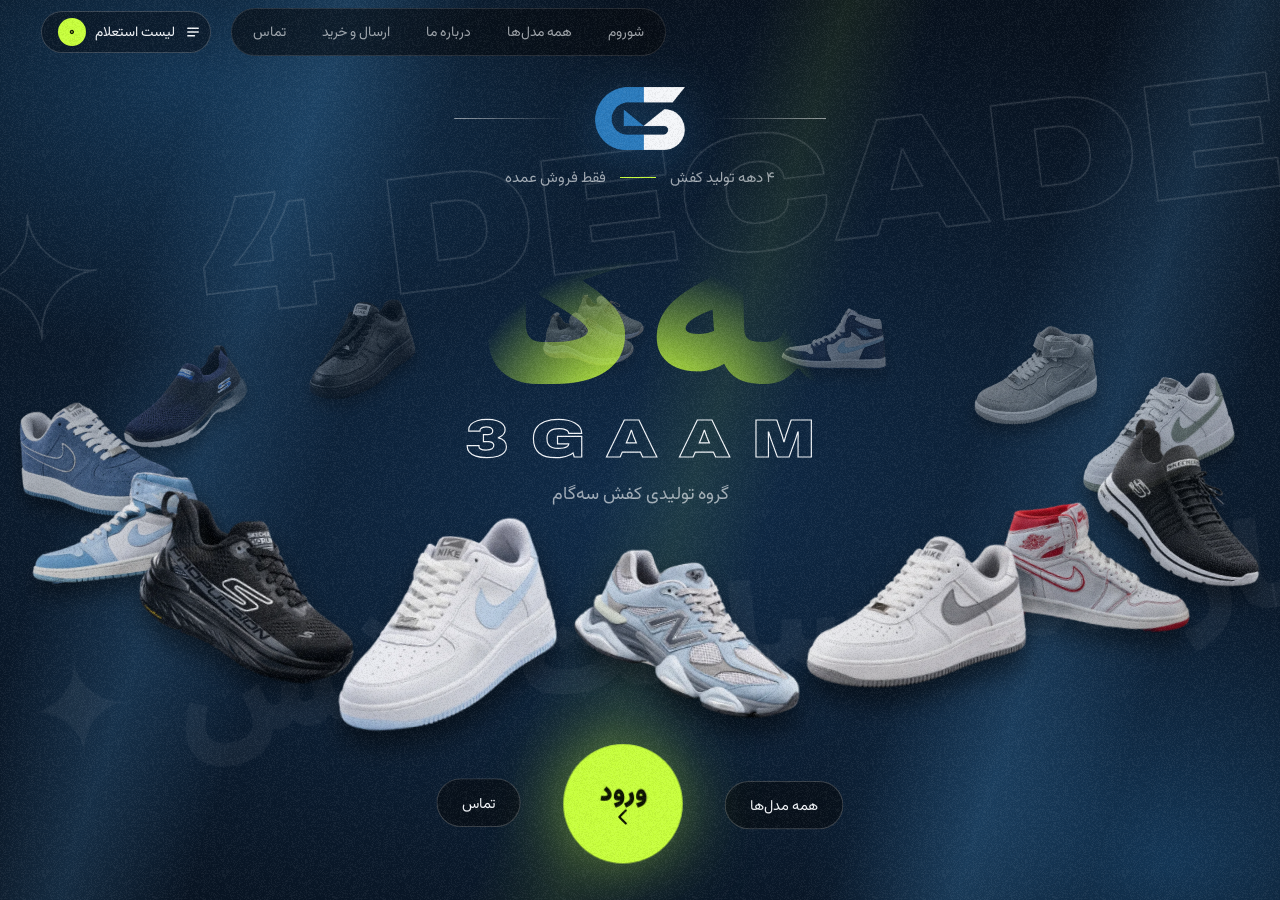
<file: 3gaam-site/index.html>
<!doctype html>
<html lang="fa" dir="rtl">
<head>
<meta charset="utf-8">
<meta name="viewport" content="width=device-width, initial-scale=1, viewport-fit=cover">
<title>سه‌گام | شو‌روم فروش عمده کفش — گروه تولیدی کفش سه‌گام</title>
<meta name="description" content="گروه تولیدی کفش سه‌گام با ۴ دهه سابقه؛ تولید و فروش عمده کفش اسپرت با زیره‌های PU، EVA، ایربولینگ و PVC. استعلام قیمت عمده و ارسال همان روز.">
<meta name="theme-color" content="#07090d">
<meta property="og:type" content="website">
<meta property="og:locale" content="fa_IR">
<meta property="og:title" content="سه‌گام | شو‌روم فروش عمده کفش">
<meta property="og:description" content="۴ دهه تولید کفش؛ فروش عمده به فروشگاه‌ها. استعلام قیمت عمده از طریق واتساپ.">
<meta property="og:image" content="assets/og/og.jpg">
<meta name="twitter:card" content="summary_large_image">
<link rel="icon" href="assets/logo/favicon.png" type="image/png">
<link rel="preload" href="assets/fonts/estedad-arabic-900-normal.woff2" as="font" type="font/woff2" crossorigin>
<link rel="preload" href="assets/fonts/archivo-latin-wdth-normal.woff2" as="font" type="font/woff2" crossorigin>
<link rel="stylesheet" href="css/main.css">
<link rel="stylesheet" href="css/extra.css">
</head>
<body class="is-loading">

<div id="bg" aria-hidden="true"><div class="bg-base" id="bgA"></div><div class="bg-base" id="bgB"></div><div class="bg-vig"></div></div>
<div id="grain" aria-hidden="true"></div>

<a class="skip" href="#main">پرش به محتوا</a>

<header id="top">
  <a class="brand" href="#/" aria-label="سه‌گام — صفحه نخست" data-cursor="link">
    <img src="assets/logo/logo-mark.png" width="46" height="33" alt="" class="brand-mark">
    <span class="brand-txt"><b>سه‌گام</b><i>3GAAM</i></span>
  </a>
  <nav id="nav" aria-label="منوی اصلی">
    <a href="#/p" data-route="scene">شو‌روم</a>
    <a href="#/wall" data-route="wall">همه مدل‌ها</a>
    <a href="#/about" data-route="about">درباره ما</a>
    <a href="#/shipping" data-route="shipping">ارسال و خرید</a>
    <a href="#/contact" data-route="contact">تماس</a>
  </nav>
  <button id="inq-btn" class="inq-btn" type="button" aria-haspopup="dialog" aria-controls="drawer">
    <svg viewBox="0 0 24 24" width="18" height="18" aria-hidden="true"><path d="M5 7h14M5 12h14M5 17h9" stroke="currentColor" stroke-width="1.8" stroke-linecap="round" fill="none"/></svg>
    <span class="inq-lbl">لیست استعلام</span>
    <span class="inq-count" id="inq-count" aria-live="polite">۰</span>
  </button>
  <button id="menu-btn" class="menu-btn" type="button" aria-label="منو" aria-expanded="false" aria-controls="menu">
    <span></span><span></span>
  </button>
</header>

<div id="menu" class="menu" hidden>
  <nav aria-label="منوی موبایل">
    <a href="#/p">شو‌روم</a>
    <a href="#/wall">همه مدل‌ها</a>
    <a href="#/about">درباره ما</a>
    <a href="#/shipping">ارسال و خرید</a>
    <a href="#/contact">تماس</a>
  </nav>
  <div class="menu-foot">
    <a href="tel:09126779887">مدیر فروش ۰۹۱۲۶۷۷۹۸۸۷</a>
    <a href="tel:02166326339">۰۲۱ ۶۶۳۲۶۳۳۹</a>
  </div>
</div>

<main id="main" tabindex="-1">

  <!-- ENTRY -->
  <section id="v-entry" class="view" aria-label="ورود به شو‌روم">
    <div class="ent-beams" aria-hidden="true"><i></i><i></i><i></i></div>
    <div class="ent-bands" aria-hidden="true">
      <div class="band b1"><div><span>3GAAM &nbsp;✦&nbsp; WHOLESALE &nbsp;✦&nbsp; 4 DECADES &nbsp;✦&nbsp; 3GAAM &nbsp;✦&nbsp; WHOLESALE &nbsp;✦&nbsp; 4 DECADES &nbsp;✦&nbsp;</span><span>3GAAM &nbsp;✦&nbsp; WHOLESALE &nbsp;✦&nbsp; 4 DECADES &nbsp;✦&nbsp; 3GAAM &nbsp;✦&nbsp; WHOLESALE &nbsp;✦&nbsp; 4 DECADES &nbsp;✦&nbsp;</span></div></div>
      <div class="band b2"><div><span>چهار دهه ساخت کفش ✦ فروش عمده ✦ ارسال همان روز ✦ چهار دهه ساخت کفش ✦ فروش عمده ✦ ارسال همان روز ✦</span><span>چهار دهه ساخت کفش ✦ فروش عمده ✦ ارسال همان روز ✦ چهار دهه ساخت کفش ✦ فروش عمده ✦ ارسال همان روز ✦</span></div></div>
    </div>
    <div class="ent-ring" id="ent-ring"></div>
    <div class="ent-core">
      <div class="ent-logo" aria-hidden="true"><i></i><img src="assets/logo/logo-mark.png" alt="" width="74" height="52"><i></i></div>
      <p class="ent-kicker"><span>۴ دهه تولید کفش</span><i></i><span>فقط فروش عمده</span></p>
      <h1 class="ent-title" id="ent-title" aria-label="سه گام" dir="rtl" lang="fa">
        <span class="t-base" dir="rtl" aria-hidden="true"><span>سه</span><span>گام</span></span>
        <span class="t-spot" dir="rtl" aria-hidden="true"><span>سه</span><span>گام</span></span>
        <span class="ent-en" aria-hidden="true">3GAAM</span>
      </h1>
      <p class="ent-sub">گروه تولیدی کفش سه‌گام</p>
    </div>
    <div class="ent-dock">
      <a class="pill" href="#/wall" data-cursor="link">همه مدل‌ها</a>
      <a class="orb" id="ent-go" href="#/p" data-cursor="link" aria-label="ورود به شو‌روم">
        <svg class="orb-ring" viewBox="0 0 200 200" aria-hidden="true"><defs><path id="orbp" d="M100,100 m-82,0 a82,82 0 1,1 164,0 a82,82 0 1,1 -164,0"/></defs><text><textPath href="#orbp" startOffset="0">ENTER THE SHOWROOM ✦ ENTER THE SHOWROOM ✦ ENTER THE SHOWROOM ✦</textPath></text></svg>
        <span class="orb-core"><b>ورود</b><svg viewBox="0 0 24 24" width="22" height="22"><path d="M15 5l-7 7 7 7" stroke="currentColor" stroke-width="2.4" fill="none" stroke-linecap="round" stroke-linejoin="round"/></svg></span>
      </a>
      <a class="pill" href="#/contact" data-cursor="link">تماس</a>
    </div>
    <p class="ent-hint">بکشید تا بچرخد · روی یک کفش بزنید</p>
  </section>

  <!-- PRODUCT SCENE -->
  <section id="v-scene" class="view" aria-label="مدل‌ها">
    <div class="sc-name" id="sc-name" aria-hidden="true"><span id="sc-name-t"></span></div>
    <div class="sc-stage" id="sc-stage">
      <div class="sc-wrap" id="sc-wrap">
        <div class="sc-glow" id="sc-glow"></div>
        <div class="sc-shadow" id="sc-shadow"></div>
        <div class="sc-tilt" id="sc-tilt">
          <div class="sc-float" id="sc-float">
            <div class="sc-box" id="sc-box">
              <img id="sc-img-a" class="sc-img" alt="" decoding="async" draggable="false">
              <img id="sc-img-b" class="sc-img" alt="" decoding="async" draggable="false">
            </div>
          </div>
        </div>
        <div class="sc-callouts" id="sc-callouts" aria-hidden="false"></div>
        <div class="sc-badge" aria-hidden="true"><svg viewBox="0 0 120 120"><defs><path id="bdg" d="M60,60 m-47,0 a47,47 0 1,1 94,0 a47,47 0 1,1 -94,0"/></defs><text><textPath href="#bdg">WHOLESALE ONLY ✦ 12 PAIRS ✦ WHOLESALE ONLY ✦ 12 PAIRS ✦</textPath></text></svg><b>۱۲<small>جفت</small></b></div>
      </div>
    </div>

    <aside class="sc-panel" id="sc-panel" aria-label="مشخصات و سفارش عمده">
      <div class="p-top">
        <span class="p-tag" id="p-tag"></span>
        <span class="p-count" id="p-count"></span>
      </div>
      <h2 class="p-fa" id="p-fa"></h2>
      <p class="p-en" id="p-en" lang="en" dir="ltr"></p>
      <p class="p-desc" id="p-desc"></p>
      <dl class="p-specs" id="p-specs"></dl>
      <div class="p-colors">
        <span class="lbl">رنگ‌بندی: <b id="p-color-name"></b></span>
        <div class="swatches" id="p-swatches" role="radiogroup" aria-label="انتخاب رنگ"></div>
      </div>
      <div class="p-order">
        <div class="stepper" role="group" aria-label="تعداد کارتن">
          <button type="button" id="st-minus" aria-label="کاهش یک کارتن">−</button>
          <output id="st-val" aria-live="polite">۲</output>
          <button type="button" id="st-plus" aria-label="افزایش یک کارتن">+</button>
        </div>
        <div class="st-info"><b id="st-pairs">۲۴ جفت</b><small>هر کارتن ۱۲ جفت · حداقل سفارش ۲ کارتن</small></div>
      </div>
      <button type="button" class="btn btn-lime btn-block" id="p-add"><span>افزودن به لیست استعلام</span></button>
      <button type="button" class="btn btn-ghost btn-block p-gal" id="p-gal"><span>عکس‌های روی پا</span><i id="p-gal-n"></i></button>
      <p class="p-note">قیمت عمده پس از ارسال لیست، توسط مدیر فروش اعلام می‌شود.</p>
    </aside>

    <div class="sc-nav" id="sc-nav">
      <button type="button" class="nav-arrow" id="sc-prev" aria-label="مدل قبلی"><svg viewBox="0 0 24 24" width="22" height="22"><path d="M9 5l7 7-7 7" stroke="currentColor" stroke-width="2" fill="none" stroke-linecap="round" stroke-linejoin="round"/></svg></button>
      <div class="rail" id="sc-rail" role="tablist" aria-label="مدل‌ها"></div>
      <button type="button" class="nav-arrow" id="sc-next" aria-label="مدل بعدی"><svg viewBox="0 0 24 24" width="22" height="22"><path d="M15 5l-7 7 7 7" stroke="currentColor" stroke-width="2" fill="none" stroke-linecap="round" stroke-linejoin="round"/></svg></button>
    </div>
    <p class="sc-hint" id="sc-hint"><span class="hint-d">اسکرول، کشیدن یا کلیدهای ← →</span><span class="hint-m">برای مدل بعدی بکشید</span></p>
  </section>

  <!-- WALL -->
  <section id="v-wall" class="view page-view" aria-label="همه مدل‌ها">
    <div class="scroller" data-scroll>
     <div class="wall-page">
      <div class="wall-head">
        <div>
          <p class="eyebrow">دیوار مدل‌ها</p>
          <h2 class="wall-title">همه مدل‌ها <small id="wall-count"></small></h2>
        </div>
        <div class="wall-tools">
          <div class="chips" id="wall-filters" role="group" aria-label="فیلتر"></div>
          <div class="seg" role="group" aria-label="نحوه نمایش">
            <button type="button" data-mode="shelf" aria-pressed="true">قفسه</button>
            <button type="button" data-mode="grid" aria-pressed="false">شبکه</button>
          </div>
        </div>
      </div>
      <div class="wall" id="wall" data-mode="shelf"></div>
      <div class="foot-pad"></div>
     </div>
    </div>
  </section>

  <!-- ABOUT -->
  <section id="v-about" class="view page-view" aria-label="درباره سه‌گام">
    <div class="scroller" data-scroll>
      <div class="pg">
        <header class="pg-hero">
          <img class="pg-mark" src="assets/logo/logo-mark.png" alt="نشان سه‌گام" width="292" height="203">
          <p class="eyebrow">درباره ما</p>
          <h1 class="pg-h">۴ دهه، <em>قدم به قدم</em><br>تا امروز</h1>
        </header>
        <p class="lead reveal" id="about-lead">کفش سه گام با ۴ دهه سابقه در تولید کفش از پیشگامان این صنعت میباشد. با افتخار اعلام میکنیم که در این مجموعه از بهترین مواد اولیه در تولید کفش استفاده میشود تا رضایت خاطر مشتریان را فراهم آورد. ما با بهره گیری از انواع زیره ها از جمله پی یو، EVA، ایربولینگ و پی وی سی سبد کاملی از محصولات را در اختیار شما قرار میدهیم.</p>

        <div class="stats reveal">
          <div><b data-count="40">۴۰</b><span>+ سال سابقه تولید</span></div>
          <div><b data-count="4">۴</b><span>نوع زیره تخصصی</span></div>
          <div><b data-count="12">۱۲</b><span>جفت در هر کارتن</span></div>
          <div><b data-count="1">۱</b><span>روز تا ارسال کالای موجود</span></div>
        </div>

        <h2 class="sec-h reveal">چهار زیره، یک سبد کامل</h2>
        <div class="soles reveal">
          <article class="sole" data-sole="pu"><i>01</i><h3>پی‌یو <small>PU</small></h3><p>سبک، ضدلغزش و مقاوم در برابر سایش؛ انتخاب اول برای کفش‌های روزمره و پرفروش.</p></article>
          <article class="sole" data-sole="eva"><i>02</i><h3>ای‌وی‌ای <small>EVA</small></h3><p>فوق‌سبک و انعطاف‌پذیر؛ مناسب پیاده‌روی طولانی و مدل‌های بافت.</p></article>
          <article class="sole" data-sole="airbolling"><i>03</i><h3>ایربولینگ <small>Air</small></h3><p>کوسن هوا در پاشنه برای جذب ضربه و راحتی بیشتر در هر قدم.</p></article>
          <article class="sole" data-sole="pvc"><i>04</i><h3>پی‌وی‌سی <small>PVC</small></h3><p>مقاوم در برابر رطوبت و سایش؛ مناسب مدل‌های نیم‌ساق و فصل سرد.</p></article>
        </div>

        <div class="strip" aria-hidden="false">
          <figure class="reveal" data-speed="0.06"><img loading="lazy" src="assets/lifestyle/clock.webp" alt="دیوار نمایش مدل‌های سه‌گام با ساعت دیواری" width="900" height="1200"></figure>
          <figure class="reveal" data-speed="-0.04"><img loading="lazy" src="assets/lifestyle/studio.webp" alt="ایر جردن ۱ های رترو چیکاگو روی میز طراحی" width="900" height="1125"></figure>
          <figure class="reveal" data-speed="0.08"><img loading="lazy" src="assets/lifestyle/neon.webp" alt="کفش بافت سفید در نور نئون" width="900" height="1125"></figure>
          <figure class="reveal" data-speed="-0.02"><img loading="lazy" src="assets/lifestyle/rain.webp" alt="جردن ۱ طوسی در خیابان بارانی" width="900" height="1125"></figure>
        </div>

        <div class="photo-marquee" id="photo-marquee" aria-hidden="true"></div>
        <div class="cta-band reveal">
          <h2>آماده‌اید ویترین‌تان را پر کنید؟</h2>
          <div class="row"><a class="btn btn-lime" href="#/p">ورود به شو‌روم</a><a class="btn btn-ghost" href="#/contact">تماس با ما</a></div>
        </div>
        <footer class="pg-foot"><span>© گروه تولیدی کفش سه‌گام</span><span>فروش عمده · تهران</span></footer>
      </div>
    </div>
  </section>

  <!-- CONTACT -->
  <section id="v-contact" class="view page-view" aria-label="تماس با سه‌گام">
    <div class="scroller" data-scroll>
      <div class="pg">
        <header class="pg-hero small">
          <p class="eyebrow">تماس</p>
          <h1 class="pg-h">با ما <em>صحبت کنید</em></h1>
        </header>
        <div class="phones">
          <a class="phone reveal" href="tel:09126779887" data-cursor="link"><span>مدیر فروش</span><b dir="ltr">0912 677 9887</b><i>تماس</i></a>
          <a class="phone reveal" href="tel:09121042285" data-cursor="link"><span>مدیریت</span><b dir="ltr">0912 104 2285</b><i>تماس</i></a>
          <a class="phone reveal" href="tel:02166326339" data-cursor="link"><span>تلفن ثابت</span><b dir="ltr">021 6632 6339</b><i>تماس</i></a>
          <a class="phone reveal" href="tel:02166233146" data-cursor="link"><span>تلفن ثابت</span><b dir="ltr">021 6623 3146</b><i>تماس</i></a>
        </div>
        <a class="btn btn-lime wa-big reveal" href="https://wa.me/989126779887" target="_blank" rel="noopener"><span>گفتگو در واتساپ</span></a>

        <section class="addr reveal" aria-label="نشانی">
          <div class="addr-map" aria-hidden="true"><svg viewBox="0 0 400 300" preserveAspectRatio="xMidYMid slice"><g fill="none" stroke="currentColor" stroke-width="1"><path d="M0 60 L400 90M0 130 L400 120M0 210 L400 240M60 0 L90 300M160 0 L150 300M270 0 L300 300M350 0 L330 300" opacity=".35"/><path d="M0 170 C120 150 200 200 400 160" stroke-width="3" opacity=".6"/></g><circle cx="215" cy="158" r="7" fill="currentColor"/><circle cx="215" cy="158" r="22" fill="none" stroke="currentColor" class="pulse"/></svg></div>
          <div class="addr-body">
            <p class="eyebrow">نشانی کارخانه و فروشگاه</p>
            <address>تهران، شهرک ولیعصر، خیابان یاران، خیابان جلالی شمالی (ولی‌محمدی)، کوچه هفتم، جنب پست برق، پلاک ۲/۱</address>
            <div class="row">
              <a class="btn btn-ghost" id="map-google" target="_blank" rel="noopener" href="#">مسیریابی با گوگل‌مپ</a>
              <a class="btn btn-ghost" id="map-neshan" target="_blank" rel="noopener" href="#">مسیریابی با نشان</a>
            </div>
          </div>
        </section>
        <footer class="pg-foot"><span>© گروه تولیدی کفش سه‌گام</span><span>فروش عمده · تهران</span></footer>
      </div>
    </div>
  </section>

  <!-- SHIPPING -->
  <section id="v-shipping" class="view page-view" aria-label="ارسال و نحوه خرید">
    <div class="scroller" data-scroll>
      <div class="pg">
        <header class="pg-hero small">
          <p class="eyebrow">ارسال و نحوه خرید</p>
          <h1 class="pg-h">خرید عمده، <em>ساده و سریع</em></h1>
        </header>
        <p class="lead reveal">کلیه محصولات موجود در همان روز ارسال می‌گردد و در صورت موجود نبودن نهایتا ۱ هفته کاری زمان ارسال طول خواهد کشید.</p>

        <ol class="steps">
          <li class="reveal"><i>۱</i><div><h3>مدل و رنگ را انتخاب کنید</h3><p>در شو‌روم بین مدل‌ها بگردید و رنگ‌بندی دلخواه را انتخاب کنید.</p></div></li>
          <li class="reveal"><i>۲</i><div><h3>تعداد کارتن را مشخص کنید</h3><p>فروش به‌صورت کارتنی است؛ هر کارتن ۱۲ جفت با سایزبندی استاندارد. حداقل سفارش ۲ کارتن.</p></div></li>
          <li class="reveal"><i>۳</i><div><h3>لیست استعلام را در واتساپ بفرستید</h3><p>همه مدل‌های انتخابی در یک پیام آماده برای مدیر فروش ارسال می‌شود.</p></div></li>
          <li class="reveal"><i>۴</i><div><h3>قیمت عمده را دریافت کنید</h3><p>قیمت روی سایت نمایش داده نمی‌شود؛ مدیر فروش قیمت روز عمده را اعلام می‌کند.</p></div></li>
          <li class="reveal"><i>۵</i><div><h3>ارسال</h3><p>موجودی همان روز ارسال می‌شود؛ در غیر این صورت حداکثر ۱ هفته کاری.</p></div></li>
        </ol>

        <h2 class="sec-h reveal">کارتن و سایزبندی</h2>
        <div class="carton reveal">
          <div class="carton-box"><b>۱۲</b><span>جفت در هر کارتن</span></div>
          <div class="sizes">
            <div><span>مردانه</span><p dir="ltr"><i>40</i><i>41</i><i>42</i><i>43</i><i>44</i></p></div>
            <div><span>زنانه</span><p dir="ltr"><i>36</i><i>37</i><i>38</i><i>39</i><i>40</i></p></div>
          </div>
          <p class="carton-note">حداقل سفارش ۲ کارتن (۲۴ جفت). این سایت فقط برای فروش عمده به فروشگاه‌ها است.</p>
        </div>
        <div class="cta-band reveal">
          <h2>لیست‌تان را بسازید</h2>
          <div class="row"><a class="btn btn-lime" href="#/p">ورود به شو‌روم</a><a class="btn btn-ghost" href="#/contact">تماس با ما</a></div>
        </div>
        <footer class="pg-foot"><span>© گروه تولیدی کفش سه‌گام</span><span>فروش عمده · تهران</span></footer>
      </div>
    </div>
  </section>

  <!-- INQUIRY PAGE -->
  <section id="v-inquiry" class="view page-view" aria-label="لیست استعلام">
    <div class="scroller" data-scroll>
      <div class="pg">
        <header class="pg-hero small">
          <p class="eyebrow">لیست استعلام قیمت عمده</p>
          <h1 class="pg-h">لیست <em>شما</em></h1>
        </header>
        <div class="inq-page" id="inq-page"></div>
        <footer class="pg-foot"><span>© گروه تولیدی کفش سه‌گام</span><span>فروش عمده · تهران</span></footer>
      </div>
    </div>
  </section>
</main>

<div id="scrim" class="scrim" hidden></div>
<aside id="drawer" class="drawer" role="dialog" aria-modal="true" aria-labelledby="drawer-title" hidden>
  <div class="drawer-grip" aria-hidden="true"></div>
  <header class="drawer-head">
    <h2 id="drawer-title">لیست استعلام قیمت عمده</h2>
    <button type="button" id="drawer-close" class="icon-btn" aria-label="بستن">✕</button>
  </header>
  <div class="drawer-body" id="drawer-body"></div>
</aside>

<div id="gal" class="gal" role="dialog" aria-modal="true" aria-label="عکس‌های روی پا" hidden>
  <header class="gal-head"><div><p class="eyebrow">روی پا</p><h2 id="gal-title"></h2></div><span class="gal-count" id="gal-count"></span><button type="button" class="icon-btn" id="gal-close" aria-label="بستن">✕</button></header>
  <div class="gal-track" id="gal-track"></div>
  <p class="gal-hint">بکشید یا با ← → جابجا شوید</p>
</div>
<div id="curtain" class="curtain" aria-hidden="true"><i class="c1"></i><i class="c2"><img src="assets/logo/logo-mark.png" alt=""></i></div>
<div id="toast" class="toast" role="status" aria-live="polite"></div>
<div id="cursor" class="cursor" aria-hidden="true"><i class="c-dot"></i><i class="c-ring"><span class="c-lbl"></span></i></div>

<noscript>
  <div style="position:fixed;inset:0;z-index:99;background:#07090d;color:#fff;padding:32px;overflow:auto;font-family:sans-serif;line-height:2">
    <h1>سه‌گام — گروه تولیدی کفش</h1>
    <p>کفش سه گام با ۴ دهه سابقه در تولید کفش از پیشگامان این صنعت میباشد.</p>
    <p>برای مشاهده شو‌روم، جاوااسکریپت را فعال کنید. تماس: مدیر فروش 09126779887 · تلفن ثابت 66326339 و 66233146</p>
  </div>
</noscript>

<script src="js/vendor/gsap.min.js"></script>
<script src="js/vendor/Flip.min.js"></script>
<script src="js/vendor/lenis.min.js"></script>
<script type="module" src="js/main.js"></script>
</body>
</html>
</file>
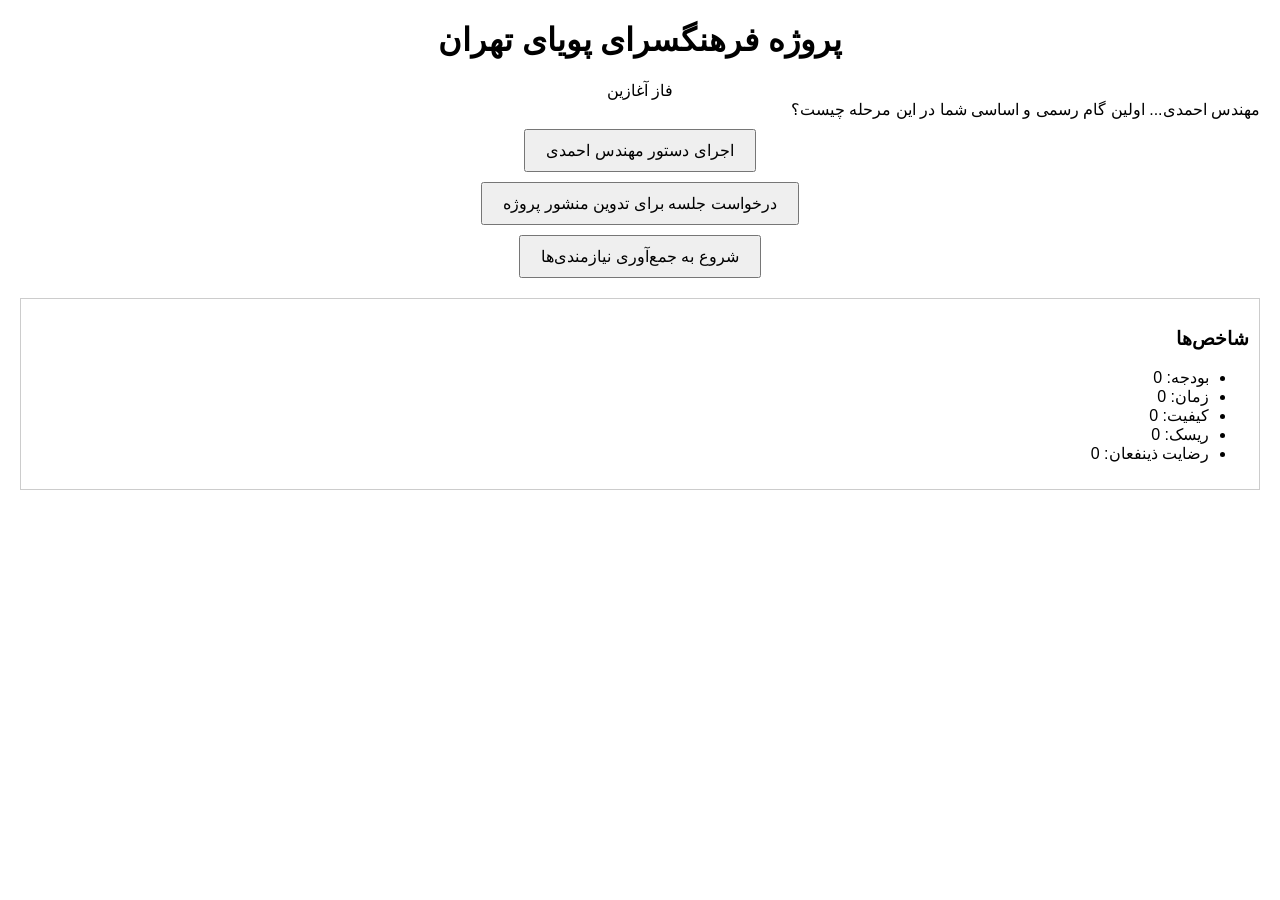
<file: pmp_game/index.html>
<!DOCTYPE html>
<html lang="fa" dir="rtl">
<head>
<meta charset="UTF-8" />
<meta name="viewport" content="width=device-width, initial-scale=1.0" />
<title>PMP City: مأموریت موفقیت</title>
<link rel="stylesheet" href="css/style.css" />
</head>
<body>
<div id="app">
  <header>
    <h1 id="project-title"></h1>
    <div id="process-group"></div>
  </header>
  <section id="narrative"></section>
  <div id="options"></div>
  <aside id="kpis">
    <h3>شاخص‌ها</h3>
    <ul>
      <li>بودجه: <span id="kpi-budget">0</span></li>
      <li>زمان: <span id="kpi-schedule">0</span></li>
      <li>کیفیت: <span id="kpi-quality">0</span></li>
      <li>ریسک: <span id="kpi-risk">0</span></li>
      <li>رضایت ذینفعان: <span id="kpi-stakeholder">0</span></li>
    </ul>
  </aside>
</div>
<div id="feedback" class="hidden">
  <h2>نتیجه تصمیم شما</h2>
  <p id="feedback-text"></p>
  <button id="continue-btn">ادامه</button>
</div>
<script src="js/app.js"></script>
</body>
</html>
</file>
<file: 3gaam-site/css/main.css>
/* =====================================================================
   3GAAM — Showroom
   ===================================================================== */
@font-face{font-family:"Estedad";font-weight:700;font-display:swap;src:url(../assets/fonts/estedad-arabic-700-normal.woff2) format("woff2");unicode-range:U+0600-06FF,U+200C-200E,U+2010-2011,U+204F,U+2E41,U+FB50-FDFF,U+FE80-FEFC}
@font-face{font-family:"Estedad";font-weight:900;font-display:swap;src:url(../assets/fonts/estedad-arabic-900-normal.woff2) format("woff2");unicode-range:U+0600-06FF,U+200C-200E,U+2010-2011,U+204F,U+2E41,U+FB50-FDFF,U+FE80-FEFC}
@font-face{font-family:"Vazirmatn";font-weight:400;font-display:swap;src:url(../assets/fonts/vazirmatn-arabic-400-normal.woff2) format("woff2");unicode-range:U+0600-06FF,U+200C-200E,U+2010-2011,U+204F,U+2E41,U+FB50-FDFF,U+FE80-FEFC}
@font-face{font-family:"Vazirmatn";font-weight:700;font-display:swap;src:url(../assets/fonts/vazirmatn-arabic-700-normal.woff2) format("woff2");unicode-range:U+0600-06FF,U+200C-200E,U+2010-2011,U+204F,U+2E41,U+FB50-FDFF,U+FE80-FEFC}
@font-face{font-family:"Archivo";font-weight:100 900;font-stretch:62% 125%;font-display:swap;src:url(../assets/fonts/archivo-latin-wdth-normal.woff2) format("woff2-variations"),url(../assets/fonts/archivo-latin-wdth-normal.woff2) format("woff2");unicode-range:U+0000-00FF,U+0131,U+0152-0153,U+02BB-02BC,U+02C6,U+02DA,U+02DC,U+2000-206F,U+2074,U+20AC,U+2122,U+2191,U+2193,U+2212,U+2215,U+FEFF,U+FFFD}

:root{
  --ink:#07090d; --ink-2:#0c1017; --line:rgba(255,255,255,.12); --line-2:rgba(255,255,255,.2);
  --text:#f2f5f9; --mute:rgba(242,245,249,.64); --faint:rgba(242,245,249,.38);
  --blue:#2b7bbd; --blue-hi:#58aef0; --lime:#c8ff3d; --lime-ink:#0b1200;
  --bg1:#0f2a46; --bg2:#08121f; --bg3:#05070b; --glow:rgba(43,123,189,.35);
  --f-fa:"Estedad","Vazirmatn",system-ui,sans-serif;
  --f-tx:"Vazirmatn","Archivo",system-ui,sans-serif;
  --f-en:"Archivo","Estedad",system-ui,sans-serif;
  --ease:cubic-bezier(.22,1,.36,1); --ease-io:cubic-bezier(.76,0,.24,1);
  --hh:64px; --gut:clamp(16px,3.2vw,44px);
}
*,*::before,*::after{box-sizing:border-box;margin:0;padding:0}
html{-webkit-text-size-adjust:100%;color-scheme:dark}
html,body{height:100%;background:var(--ink);overflow:hidden}
body{font-family:var(--f-tx);color:var(--text);line-height:1.8;font-size:16px;-webkit-font-smoothing:antialiased;text-rendering:optimizeLegibility;overscroll-behavior:none}
img{display:block;max-width:100%}
a{color:inherit;text-decoration:none}
button{font:inherit;color:inherit;background:none;border:0;cursor:pointer}
ul,ol{list-style:none}
:focus-visible{outline:2px solid var(--lime);outline-offset:3px;border-radius:6px}
.skip{position:fixed;inset-block-start:-60px;inset-inline-start:12px;z-index:200;background:var(--lime);color:var(--lime-ink);padding:8px 16px;border-radius:8px;transition:inset-block-start .2s}
.skip:focus{inset-block-start:12px}
[hidden]{display:none!important}
::selection{background:var(--lime);color:var(--lime-ink)}

/* ---------- background + grain ---------- */
#bg{position:fixed;inset:0;z-index:0;pointer-events:none;overflow:hidden}
.bg-base{position:absolute;inset:-2%;opacity:0;background:radial-gradient(50% 42% at 16% 10%,var(--glow),transparent 70%),radial-gradient(40% 40% at 90% 94%,var(--glow),transparent 70%),radial-gradient(120% 95% at 50% 56%,var(--bg1) 0%,var(--bg2) 58%,var(--bg3) 100%)}
#bgA{opacity:1}
.bg-vig{position:absolute;inset:0;background:radial-gradient(130% 100% at 50% 50%,transparent 55%,rgba(0,0,0,.55) 100%)}
#grain{position:fixed;inset:-10%;z-index:90;pointer-events:none;opacity:1;background-size:180px 180px}
@keyframes grain{0%{transform:translate(0,0)}25%{transform:translate(-3%,2%)}50%{transform:translate(2%,-3%)}75%{transform:translate(-2%,-1%)}100%{transform:translate(0,0)}}

/* ---------- header ---------- */
#top{position:fixed;inset:0 0 auto 0;height:var(--hh);z-index:60;display:flex;align-items:center;gap:20px;padding:0 var(--gut);pointer-events:none}
#top>*{pointer-events:auto}
.brand{display:flex;align-items:center;gap:12px;margin-inline-end:auto}
.brand-mark{height:30px;width:auto}
.brand-txt{display:flex;flex-direction:column;line-height:1}
.brand-txt b{font-family:var(--f-fa);font-weight:900;font-size:19px;letter-spacing:-.01em}
.brand-txt i{font-style:normal;font-family:var(--f-en);font-stretch:125%;font-weight:800;font-size:9.5px;letter-spacing:.34em;color:var(--blue-hi);margin-top:4px;direction:ltr;text-align:start}
#nav{display:flex;gap:4px;padding:5px;border:1px solid var(--line);border-radius:999px;background:rgba(8,11,16,.62)}
#nav a{position:relative;padding:5px 16px;border-radius:999px;font-size:14px;color:var(--mute);transition:color .25s,background .25s}
#nav a:hover{color:var(--text)}
#nav a.is-on{background:var(--text);color:var(--ink)}
.inq-btn{display:flex;align-items:center;gap:9px;height:42px;padding:0 8px 0 16px;border-radius:999px;border:1px solid var(--line-2);background:rgba(8,11,16,.45);backdrop-filter:blur(14px);-webkit-backdrop-filter:blur(14px);font-size:14px;transition:background .25s,border-color .25s}
.inq-btn:hover{border-color:var(--lime)}
.inq-count{display:grid;place-items:center;min-width:28px;height:28px;border-radius:999px;background:var(--lime);color:var(--lime-ink);font-weight:700;font-size:13px;padding:0 6px}
.menu-btn{display:none;width:42px;height:42px;border-radius:50%;border:1px solid var(--line-2);position:relative;background:rgba(8,11,16,.62)}
.menu-btn span{position:absolute;inset-inline:13px;height:2px;background:var(--text);border-radius:2px;transition:transform .4s var(--ease)}
.menu-btn span:first-child{top:16px}.menu-btn span:last-child{top:24px}
.menu-btn[aria-expanded=true] span:first-child{transform:translateY(4px) rotate(45deg)}
.menu-btn[aria-expanded=true] span:last-child{transform:translateY(-4px) rotate(-45deg)}
.menu{position:fixed;inset:0;z-index:55;background:rgba(5,7,11,.94);backdrop-filter:blur(18px);display:flex;flex-direction:column;justify-content:center;padding:var(--hh) 28px 28px}
.menu nav{display:flex;flex-direction:column;gap:2px}
.menu nav a{font-family:var(--f-fa);font-weight:900;font-size:clamp(34px,10vw,56px);line-height:1.35;padding-block:2px;overflow:hidden}
.menu-foot{margin-top:36px;display:flex;flex-direction:column;gap:6px;color:var(--mute);font-size:15px}

/* ---------- buttons ---------- */
.btn{position:relative;display:inline-flex;align-items:center;justify-content:center;gap:10px;height:52px;padding:0 28px;border-radius:999px;font-weight:700;font-size:15.5px;isolation:isolate;overflow:hidden;transition:transform .5s var(--ease),box-shadow .4s,background .3s,color .3s,border-color .3s;white-space:nowrap}
.btn svg{transition:transform .5s var(--ease)}
.btn:hover svg{transform:translateX(-5px)}
.btn-lime{background:var(--lime);color:var(--lime-ink);box-shadow:0 10px 34px -10px rgba(200,255,61,.55)}
.btn-lime:hover{transform:translateY(-2px);box-shadow:0 16px 40px -10px rgba(200,255,61,.7)}
.btn-lime:active{transform:translateY(0) scale(.98)}
.btn-ghost{border:1px solid var(--line-2);background:rgba(255,255,255,.04);backdrop-filter:blur(10px)}
.btn-ghost:hover{border-color:var(--text);background:rgba(255,255,255,.1)}
.btn-block{width:100%}
.btn[disabled]{opacity:.5;pointer-events:none}
.eyebrow{font-family:var(--f-en);font-stretch:112%;letter-spacing:.2em;font-size:12px;color:var(--lime);font-weight:700;text-transform:uppercase}
html[lang=fa] .eyebrow{font-family:var(--f-fa);letter-spacing:.02em;font-size:13px}

/* ---------- views ---------- */
#main{position:fixed;inset:0;z-index:2;outline:0;transition:opacity .6s}
body.is-loading #main,body.is-loading #top{opacity:0}
.sc-stage>*{grid-area:1/1}
.view{position:absolute;inset:0;visibility:hidden;opacity:0;overflow:hidden}
.view.is-active{visibility:visible;opacity:1}

/* ---------- SCENE ---------- */
.view#v-scene{--pw:min(380px,32vw)}
.sc-name{position:absolute;inset:0;z-index:1;display:flex;align-items:center;justify-content:center;pointer-events:none;overflow:hidden;padding-bottom:6vh;padding-inline-start:calc(var(--gut) + var(--pw));-webkit-mask-image:linear-gradient(to left,transparent calc(var(--gut) + var(--pw) - 30px),#000 calc(var(--gut) + var(--pw) + 70px));mask-image:linear-gradient(to left,transparent calc(var(--gut) + var(--pw) - 30px),#000 calc(var(--gut) + var(--pw) + 70px))}
.sc-name span{font-family:var(--f-en);font-stretch:125%;font-weight:900;white-space:nowrap;line-height:.85;text-transform:uppercase;color:rgba(255,255,255,.07);-webkit-text-stroke:max(1.5px,.14vw) rgba(255,255,255,.55);direction:ltr;letter-spacing:-.01em;will-change:transform}
.sc-stage{position:absolute;z-index:3;inset:var(--hh) 0 104px 0;padding-inline-start:calc(var(--gut) + var(--pw,380px));display:grid;place-items:center;touch-action:none;cursor:grab}
.sc-stage.is-drag{cursor:grabbing}
.sc-wrap{position:relative;width:var(--bw,640px);aspect-ratio:var(--ar,1.4);will-change:transform}
.sc-tilt,.sc-float,.sc-box{position:absolute;inset:0}
.sc-tilt{transform-style:preserve-3d;perspective:1100px}
.sc-box{will-change:transform}
.sc-img{position:absolute;inset:0;width:100%;height:100%;object-fit:contain;user-select:none;-webkit-user-drag:none;pointer-events:none}
.sc-shadow{position:absolute;left:8%;right:8%;bottom:-7%;height:12%;border-radius:50%;background:radial-gradient(closest-side,rgba(0,0,0,.62),rgba(0,0,0,.28) 55%,transparent);filter:blur(8px);transform-origin:50% 50%}
.sc-callouts{position:absolute;inset:0;z-index:4;pointer-events:none}
.sc-callouts svg{position:absolute;inset:0;width:100%;height:100%;overflow:visible}
.co-line{stroke:rgba(255,255,255,.85);stroke-width:1.4;fill:none;vector-effect:non-scaling-stroke}
.co-dot{fill:var(--lime)}
.co-pulse{fill:none;stroke:var(--lime);stroke-width:1.2;transform-box:fill-box;transform-origin:center;animation:pulse 2.4s ease-out infinite}
@keyframes pulse{0%{transform:scale(1);opacity:.9}100%{transform:scale(3.2);opacity:0}}
.co{position:absolute;left:0;top:0;display:flex;flex-direction:column;gap:1px;padding:8px 14px 8px 16px;border-radius:14px;background:rgba(8,11,16,.74);border:1px solid var(--line-2);white-space:nowrap;line-height:1.5;box-shadow:0 14px 34px -14px rgba(0,0,0,.6)}
.co b{font-size:13.5px;font-weight:700}
.co small{font-size:11.5px;color:var(--mute)}
.co::before{content:"";position:absolute;inset-block-start:10px;inset-inline-end:7px;width:6px;height:6px;border-radius:50%;background:var(--lime)}
.co{padding-inline-end:22px}

.sc-panel{position:absolute;z-index:6;inset-block:calc(var(--hh) + 16px) 118px;inset-inline-start:var(--gut);width:min(380px,32vw);display:flex;flex-direction:column;justify-content:center;gap:0;overflow:auto;scrollbar-width:none}
.sc-panel::-webkit-scrollbar{display:none}
.p-top{display:flex;align-items:center;gap:12px;margin-bottom:12px}
.p-tag{padding:3px 12px;border-radius:999px;background:var(--lime);color:var(--lime-ink);font-size:12.5px;font-weight:700}
.p-tag:empty{display:none}
.p-count{font-family:var(--f-en);font-stretch:112%;font-weight:700;font-size:13px;letter-spacing:.12em;color:var(--mute);direction:ltr}
.p-fa{font-family:var(--f-fa);font-weight:900;font-size:clamp(30px,3.3vw,50px);line-height:1.2;letter-spacing:-.01em}
.p-en{font-family:var(--f-en);font-stretch:112%;font-weight:600;font-size:14px;color:var(--mute);letter-spacing:.06em;margin-top:2px;text-align:start}
.p-desc{margin-top:14px;color:var(--mute);font-size:14.5px;line-height:2}
.p-specs{display:grid;grid-template-columns:repeat(3,auto);justify-content:start;gap:0;margin-top:18px;border-block:1px solid var(--line)}
.p-specs>div{padding:11px 0;padding-inline-end:22px;margin-inline-end:22px;border-inline-end:1px solid var(--line)}
.p-specs>div:last-child{border:0;margin:0}
.p-specs dt{font-size:11.5px;color:var(--faint)}
.p-specs dd{font-weight:700;font-size:14px}
.p-colors{margin-top:18px}
.p-colors .lbl{font-size:13px;color:var(--mute)}
.p-colors .lbl b{color:var(--text)}
.swatches{display:flex;gap:10px;margin-top:10px;flex-wrap:wrap}
.sw{position:relative;width:38px;height:38px;border-radius:50%;background:var(--c);box-shadow:inset 0 0 0 1px rgba(255,255,255,.28);transition:transform .45s var(--ease)}
.sw::after{content:"";position:absolute;inset:-6px;border-radius:50%;border:1.5px solid var(--lime);opacity:0;transform:scale(.8);transition:opacity .3s,transform .45s var(--ease)}
.sw:hover{transform:scale(1.1)}
.sw[aria-checked=true]::after{opacity:1;transform:scale(1)}
.p-order{display:flex;align-items:center;gap:16px;margin:20px 0 12px}
.stepper{display:flex;align-items:center;height:52px;border-radius:999px;border:1px solid var(--line-2);background:rgba(255,255,255,.04);direction:ltr}
.stepper button{width:48px;height:100%;font-size:22px;border-radius:999px;transition:background .2s}
.stepper button:hover{background:rgba(255,255,255,.1)}
.stepper output{min-width:38px;text-align:center;font-weight:700;font-size:18px;font-family:var(--f-fa)}
.st-info{display:flex;flex-direction:column;line-height:1.5}
.st-info b{font-size:16px}
.st-info small{font-size:11.5px;color:var(--faint)}
.p-note{margin-top:10px;font-size:12px;color:var(--faint)}

.sc-nav{position:absolute;z-index:7;inset-inline:0;bottom:22px;display:flex;align-items:center;justify-content:center;gap:14px;padding-inline:var(--gut)}
.nav-arrow{width:48px;height:48px;border-radius:50%;border:1px solid var(--line-2);display:grid;place-items:center;background:rgba(8,11,16,.6);transition:background .3s,color .3s,transform .5s var(--ease)}
.nav-arrow:hover{background:var(--text);color:var(--ink)}
.nav-arrow:active{transform:scale(.92)}
.rail{display:flex;gap:6px;padding:7px;border-radius:999px;border:1px solid var(--line);background:rgba(8,11,16,.6);max-width:min(78vw,820px);overflow-x:auto;scrollbar-width:none}
.rail::-webkit-scrollbar{display:none}
.rail button{flex:none;width:54px;height:40px;border-radius:999px;display:grid;place-items:center;opacity:.55;transition:opacity .3s,background .3s,transform .5s var(--ease)}
.rail button img{width:42px;height:28px;object-fit:contain}
.rail button:hover{opacity:1;transform:translateY(-2px)}
.rail button[aria-selected=true]{opacity:1;background:rgba(255,255,255,.16)}
.sc-hint{position:absolute;z-index:6;inset-inline-end:var(--gut);bottom:34px;font-size:12px;color:var(--faint);pointer-events:none}
.hint-m{display:none}
.sc-hint{display:none}
@media (min-width:1100px){.sc-hint{display:block}}

/* ---------- WALL ---------- */
.page-view .scroller{position:absolute;inset:0;overflow-y:auto;overflow-x:hidden;scrollbar-width:none;overscroll-behavior:contain}
.page-view .scroller::-webkit-scrollbar{display:none}
.wall-head{display:flex;align-items:flex-end;justify-content:space-between;gap:24px;flex-wrap:wrap;padding:calc(var(--hh) + 34px) var(--gut) 8px}
.wall-title{font-family:var(--f-fa);font-weight:900;font-size:clamp(36px,5vw,76px);line-height:1.15}
.wall-title small{font-family:var(--f-en);font-stretch:112%;font-size:.3em;letter-spacing:.12em;color:var(--lime);vertical-align:super;margin-inline-start:.4em}
.wall-tools{display:flex;gap:14px;align-items:center;flex-wrap:wrap}
.chips{display:flex;gap:6px;flex-wrap:wrap}
.chip{height:36px;padding:0 15px;border-radius:999px;border:1px solid var(--line-2);font-size:13.5px;color:var(--mute);transition:background .25s,color .25s,border-color .25s}
.chip:hover{color:var(--text);border-color:var(--text)}
.chip[aria-pressed=true]{background:var(--lime);border-color:var(--lime);color:var(--lime-ink);font-weight:700}
.seg{display:flex;padding:4px;border-radius:999px;border:1px solid var(--line-2);background:rgba(8,11,16,.4)}
.seg button{height:34px;padding:0 18px;border-radius:999px;font-size:13.5px;color:var(--mute);transition:background .3s,color .3s}
.seg button[aria-pressed=true]{background:var(--text);color:var(--ink);font-weight:700}
.wall{display:grid;grid-template-columns:repeat(5,minmax(0,1fr));padding:30px var(--gut) 0;row-gap:clamp(36px,6vw,80px)}
.w-item{min-width:0;position:relative;display:flex;flex-direction:column;align-items:center;justify-content:flex-end;padding:0 clamp(10px,1.6vw,26px);text-align:center;cursor:pointer}
.w-img{position:relative;width:100%;aspect-ratio:1.55;display:grid;place-items:end center;margin-bottom:-4px;will-change:transform;z-index:2}
.w-img img{position:absolute;inset:0;width:100%;height:100%;object-fit:contain;object-position:50% 100%;filter:drop-shadow(0 18px 14px rgba(0,0,0,.45));transition:filter .4s}
.w-pod{position:absolute;inset-inline:6%;bottom:0;height:44%;border-radius:50%/60%;background:radial-gradient(closest-side,var(--accent,#58aef0),transparent 72%);opacity:.0;transform:scaleY(.35) translateY(40%);filter:blur(6px);transition:opacity .5s var(--ease),transform .6s var(--ease)}
.w-ledge{position:absolute;inset-inline:0;bottom:calc(var(--lab,52px) - 2px);height:4px;border-radius:2px;background:linear-gradient(90deg,transparent,rgba(255,255,255,.22) 12%,rgba(255,255,255,.22) 88%,transparent);box-shadow:0 10px 24px -6px rgba(88,174,240,.45)}
.w-lab{height:var(--lab,52px);padding-top:12px;display:flex;flex-direction:column;align-items:center;line-height:1.4;position:relative;z-index:2}
.w-lab b{font-family:var(--f-en);font-stretch:108%;font-weight:700;font-size:13px;letter-spacing:.04em;direction:ltr}
.w-lab span{font-size:12px;color:var(--mute)}
.w-item:hover .w-pod,.w-item:focus-visible .w-pod{opacity:.85;transform:scaleY(.6) translateY(24%)}
.w-item:hover .w-img img{filter:drop-shadow(0 30px 22px rgba(0,0,0,.5))}
/* grid mode */
.wall[data-mode=grid]{grid-template-columns:repeat(4,minmax(0,1fr));gap:14px;row-gap:14px}
.wall[data-mode=grid] .w-item{aspect-ratio:4/4.3;border-radius:26px;justify-content:center;background:radial-gradient(90% 80% at 50% 40%,var(--t1),var(--t2));border:1px solid var(--line);padding:16px;overflow:hidden}
.wall[data-mode=grid] .w-img{margin:0;margin-top:auto}
.wall[data-mode=grid] .w-ledge,.wall[data-mode=grid] .w-pod{display:none}
.wall[data-mode=grid] .w-lab{height:auto;padding:14px 4px 4px;align-items:flex-start;width:100%}
.wall[data-mode=grid] .w-lab b{font-size:14px}
.foot-pad{height:90px}
.wall-empty{grid-column:1/-1;text-align:center;color:var(--mute);padding:80px 0}

/* ---------- PAGES ---------- */
.pg{max-width:1160px;margin:0 auto;padding:calc(var(--hh) + 50px) var(--gut) 40px}
.pg-hero{position:relative;padding-block:clamp(24px,6vh,70px) clamp(30px,6vh,60px)}
.pg-hero.small{padding-block:clamp(20px,5vh,50px) 24px}
.pg-mark{position:absolute;inset-inline-end:-2%;top:0;width:min(46vw,420px);opacity:.14;pointer-events:none}
.pg-h{font-family:var(--f-fa);font-weight:900;font-size:clamp(44px,8vw,128px);line-height:1.1;letter-spacing:-.02em;margin-top:14px}
.pg-h em{font-style:normal;color:transparent;-webkit-text-stroke:max(1.4px,.1vw) var(--text)}
.lead{font-family:var(--f-fa);font-weight:700;font-size:clamp(20px,2.5vw,34px);line-height:1.95;max-width:30em;color:var(--text);padding-block:20px 50px}
.lead .w{display:inline-block;opacity:.22;transition:opacity .6s}
.lead .w.on{opacity:1}
.sec-h{font-family:var(--f-fa);font-weight:900;font-size:clamp(28px,4vw,54px);margin:60px 0 22px;line-height:1.3}
.stats{display:grid;grid-template-columns:repeat(4,1fr);border-block:1px solid var(--line);margin-bottom:20px}
.stats>div{padding:28px 0;padding-inline-start:24px;border-inline-start:1px solid var(--line)}
.stats>div:first-child{border:0;padding-inline-start:0}
.stats b{display:block;font-family:var(--f-fa);font-weight:900;font-size:clamp(40px,6vw,84px);line-height:1.1;color:var(--lime)}
.stats span{color:var(--mute);font-size:14px}
.soles{display:grid;grid-template-columns:repeat(4,1fr);gap:14px}
.sole{position:relative;padding:24px 22px 26px;border-radius:24px;border:1px solid var(--line);background:linear-gradient(160deg,rgba(255,255,255,.06),rgba(255,255,255,.015));overflow:hidden;transition:transform .6s var(--ease),border-color .3s}
.sole:hover{transform:translateY(-6px);border-color:var(--lime)}
.sole i{font-style:normal;font-family:var(--f-en);font-stretch:125%;font-weight:900;font-size:13px;color:var(--lime);letter-spacing:.12em}
.sole h3{font-family:var(--f-fa);font-weight:900;font-size:26px;margin:36px 0 6px;line-height:1.3}
.sole h3 small{font-family:var(--f-en);font-size:13px;color:var(--faint);margin-inline-start:6px;font-weight:600}
.sole p{font-size:14px;color:var(--mute);line-height:1.95}
.strip{display:grid;grid-template-columns:repeat(4,1fr);gap:14px;margin-top:64px;align-items:start}
.strip figure{border-radius:22px;overflow:hidden;aspect-ratio:4/5;position:relative}
.strip figure:nth-child(even){margin-top:46px}
.strip img{width:100%;height:112%;object-fit:cover;will-change:transform}
.cta-band{margin-top:90px;padding:clamp(30px,5vw,60px);border-radius:32px;background:linear-gradient(120deg,rgba(43,123,189,.5),rgba(43,123,189,.12));border:1px solid var(--line-2);display:flex;align-items:center;justify-content:space-between;gap:24px;flex-wrap:wrap}
.cta-band h2{font-family:var(--f-fa);font-weight:900;font-size:clamp(26px,3.6vw,48px);line-height:1.3}
.row{display:flex;gap:12px;flex-wrap:wrap}
.pg-foot{display:flex;justify-content:space-between;gap:16px;flex-wrap:wrap;margin-top:70px;padding-top:20px;border-top:1px solid var(--line);font-size:12.5px;color:var(--faint)}
.phones{display:grid;grid-template-columns:1fr 1fr;gap:14px}
.phone{display:grid;grid-template-columns:1fr auto;grid-template-areas:"l i" "n i";align-items:center;padding:26px 28px;border-radius:26px;border:1px solid var(--line);background:linear-gradient(160deg,rgba(255,255,255,.06),rgba(255,255,255,.015));transition:transform .6s var(--ease),border-color .3s,background .3s}
.phone:hover{transform:translateY(-5px);border-color:var(--lime);background:rgba(200,255,61,.06)}
.phone span{grid-area:l;color:var(--mute);font-size:14px}
.phone b{grid-area:n;font-family:var(--f-en);font-stretch:112%;font-weight:800;font-size:clamp(24px,3vw,40px);letter-spacing:.02em;text-align:end;line-height:1.3}
.phone i{grid-area:i;font-style:normal;width:52px;height:52px;border-radius:50%;background:var(--lime);color:var(--lime-ink);display:grid;place-items:center;font-size:12px;font-weight:700}
.wa-big{margin-top:14px;height:64px;width:100%;font-size:18px}
.addr{display:grid;grid-template-columns:1fr 1.2fr;margin-top:50px;border-radius:32px;overflow:hidden;border:1px solid var(--line-2);background:rgba(8,11,16,.4)}
.addr-map{background:linear-gradient(135deg,#123e67,#0a1b2d);color:rgba(255,255,255,.7);min-height:260px}
.addr-map svg{width:100%;height:100%;display:block}
.addr-map .pulse{transform-box:fill-box;transform-origin:center;animation:pulse 2.6s ease-out infinite;stroke:var(--lime)}
.addr-map circle[fill]{fill:var(--lime)}
.addr-body{padding:clamp(24px,3vw,44px);display:flex;flex-direction:column;gap:16px;justify-content:center}
.addr address{font-style:normal;font-family:var(--f-fa);font-weight:700;font-size:clamp(18px,1.9vw,26px);line-height:2}
.steps{display:flex;flex-direction:column;margin-top:10px}
.steps li{display:flex;gap:26px;padding-block:26px;border-top:1px solid var(--line)}
.steps li:last-child{border-bottom:1px solid var(--line)}
.steps i{flex:none;font-style:normal;font-family:var(--f-fa);font-weight:900;font-size:clamp(44px,6vw,84px);line-height:1;color:transparent;-webkit-text-stroke:1.4px var(--lime);width:1.1em;text-align:center}
.steps h3{font-family:var(--f-fa);font-weight:900;font-size:clamp(20px,2.4vw,32px);line-height:1.5}
.steps p{color:var(--mute);font-size:15px;max-width:38em}
.carton{display:grid;grid-template-columns:auto 1fr;gap:28px;align-items:center;padding:30px;border-radius:30px;border:1px solid var(--line);background:linear-gradient(160deg,rgba(255,255,255,.06),rgba(255,255,255,.015))}
.carton-box{position:relative;width:170px;height:140px;background:linear-gradient(160deg,#c99a63,#a97a44);color:#2a1a08;border-radius:6px;display:flex;flex-direction:column;align-items:center;justify-content:center;transform:rotate(-3deg);box-shadow:0 30px 40px -20px rgba(0,0,0,.7)}
.carton-box::before{content:"";position:absolute;inset-inline:0;top:0;height:26px;background:rgba(255,255,255,.16);border-bottom:2px dashed rgba(42,26,8,.4)}
.carton-box b{font-family:var(--f-fa);font-weight:900;font-size:54px;line-height:1;margin-top:20px}
.carton-box span{font-size:13px;font-weight:700}
.sizes{display:flex;flex-direction:column;gap:14px}
.sizes>div{display:flex;align-items:center;gap:16px}
.sizes span{width:60px;color:var(--mute);font-size:14px}
.sizes p{display:flex;gap:6px}
.sizes i{font-style:normal;font-family:var(--f-en);font-weight:700;width:46px;height:46px;border-radius:50%;border:1px solid var(--line-2);display:grid;place-items:center;font-size:14px}
.carton-note{grid-column:1/-1;color:var(--mute);font-size:14px;border-top:1px solid var(--line);padding-top:18px}
.reveal{opacity:0;transform:translateY(34px)}
.reveal.in{opacity:1;transform:none;transition:opacity .9s var(--ease),transform 1.1s var(--ease)}
.reduce .reveal{opacity:1;transform:none}

/* ---------- inquiry list (drawer + page) ---------- */
.scrim{position:fixed;inset:0;z-index:70;background:rgba(3,5,8,.62);backdrop-filter:blur(3px)}
.drawer{position:fixed;z-index:80;inset-block:0;inset-inline-end:0;width:min(460px,100vw);display:flex;flex-direction:column;background:rgba(10,14,20,.96);border-inline-start:1px solid var(--line-2);backdrop-filter:blur(24px);-webkit-backdrop-filter:blur(24px)}
.drawer-grip{display:none}
.drawer-head{display:flex;align-items:center;justify-content:space-between;padding:20px 24px;border-bottom:1px solid var(--line)}
.drawer-head h2{font-family:var(--f-fa);font-weight:900;font-size:22px}
.icon-btn{width:40px;height:40px;border-radius:50%;border:1px solid var(--line-2);font-size:14px;transition:background .2s}
.icon-btn:hover{background:rgba(255,255,255,.12)}
.drawer-body{flex:1;overflow:auto;padding:0 24px 24px;display:flex;flex-direction:column}
.iq-list{display:flex;flex-direction:column}
.iq{display:grid;grid-template-columns:76px 1fr auto;gap:14px;align-items:center;padding:16px 0;border-bottom:1px solid var(--line)}
.iq-img{width:76px;height:60px;border-radius:14px;display:grid;place-items:center;background:radial-gradient(80% 80% at 50% 40%,var(--t1),var(--t2))}
.iq-img img{width:90%;height:90%;object-fit:contain}
.iq h3{font-family:var(--f-fa);font-weight:700;font-size:15px;line-height:1.5}
.iq p{font-size:12.5px;color:var(--mute)}
.iq-side{display:flex;flex-direction:column;align-items:flex-end;gap:8px}
.mini-st{display:flex;align-items:center;height:34px;border-radius:999px;border:1px solid var(--line-2);direction:ltr}
.mini-st button{width:32px;height:100%;font-size:17px}
.mini-st output{min-width:26px;text-align:center;font-weight:700;font-family:var(--f-fa);font-size:14px}
.iq-rm{font-size:12px;color:var(--faint);text-decoration:underline;text-underline-offset:3px}
.iq-rm:hover{color:#ff7a7a}
.iq-total{display:flex;justify-content:space-between;align-items:baseline;padding:18px 0 4px}
.iq-total b{font-family:var(--f-fa);font-weight:900;font-size:22px}
.iq-total span{color:var(--mute);font-size:13px}
.iq-form{display:grid;grid-template-columns:1fr 1fr;gap:10px;margin:12px 0}
.iq-form input{height:48px;border-radius:14px;border:1px solid var(--line-2);background:rgba(255,255,255,.05);padding:0 14px;color:var(--text);font:inherit;font-size:14px;width:100%}
.iq-form input::placeholder{color:var(--faint)}
.iq-form input:focus{outline:0;border-color:var(--lime)}
.iq-actions{display:flex;flex-direction:column;gap:10px;margin-top:8px}
.iq-empty{margin:auto;text-align:center;padding:40px 10px;color:var(--mute)}
.iq-empty svg{margin:0 auto 14px;opacity:.5}
.iq-empty .btn{margin-top:18px}
.iq-note{font-size:12px;color:var(--faint);margin-top:12px;text-align:center}
.inq-page{max-width:720px}
.inq-page .iq-list{margin-bottom:10px}
.toast{position:fixed;z-index:100;inset-inline:0;bottom:calc(18px + env(safe-area-inset-bottom));margin-inline:auto;width:max-content;max-width:calc(100vw - 32px);display:flex;align-items:center;gap:14px;padding:12px 14px 12px 20px;border-radius:999px;background:var(--text);color:var(--ink);font-size:14px;font-weight:700;opacity:0;pointer-events:none;box-shadow:0 20px 50px -10px rgba(0,0,0,.6)}
.toast.on{pointer-events:auto}
.toast button{flex:none;white-space:nowrap;height:34px;padding:0 14px;border-radius:999px;background:var(--ink);color:var(--text);font-size:13px}
.fly{position:fixed;z-index:95;pointer-events:none;will-change:transform}

/* ---------- cursor ---------- */
.cursor{position:fixed;inset:0 auto auto 0;z-index:120;pointer-events:none;display:none}
.has-cursor .cursor{display:block}
.has-cursor,.has-cursor a,.has-cursor button,.has-cursor .sc-stage,.has-cursor .w-item{cursor:none}
.has-cursor input{cursor:text}
.c-dot{position:absolute;left:-3px;top:-3px;width:6px;height:6px;border-radius:50%;background:var(--lime)}
.c-ring{position:absolute;left:-19px;top:-19px;width:38px;height:38px;border-radius:50%;border:1.3px solid rgba(255,255,255,.7);display:grid;place-items:center;transition:width .4s var(--ease),height .4s var(--ease),left .4s var(--ease),top .4s var(--ease),background .3s,border-color .3s;mix-blend-mode:normal}
.c-lbl{font-size:12px;font-weight:700;color:var(--lime-ink);opacity:0;transition:opacity .25s}
.cursor.is-link .c-ring{width:62px;height:62px;left:-31px;top:-31px;border-color:var(--lime)}
.cursor.is-label .c-ring{width:84px;height:84px;left:-42px;top:-42px;background:var(--lime);border-color:var(--lime)}
.cursor.is-label .c-lbl{opacity:1}
.cursor.is-down .c-ring{transform:scale(.82)}

/* ---------- responsive ---------- */
@media (max-width:1180px){
  #nav a{padding:5px 11px;font-size:13.5px}
  .soles{grid-template-columns:1fr 1fr}
  .wall{grid-template-columns:repeat(4,minmax(0,1fr))}
  .wall[data-mode=grid]{grid-template-columns:repeat(3,minmax(0,1fr))}
}
@media (max-width:899px){
  :root{--hh:58px}
  #nav{display:none}
  .menu-btn{display:block}
  .inq-lbl{display:none}
  .inq-btn{padding:0 6px 0 12px;height:40px}
  .brand-txt i{display:none}
  .brand-mark{height:26px}

  .sc-name{align-items:flex-start;padding:calc(var(--hh) + 12vh) 0 0;-webkit-mask-image:none;mask-image:none}
  .sc-stage{inset:calc(var(--hh) + 4px) 0 var(--sheet,300px) 0;padding-inline:0}
  .sc-panel{inset:auto 0 0 0;width:auto;max-height:none;overflow:visible;padding:18px var(--gut) calc(14px + env(safe-area-inset-bottom));background:linear-gradient(180deg,rgba(6,8,12,0),rgba(6,8,12,.78) 22%,rgba(6,8,12,.96));justify-content:flex-end;border-radius:26px 26px 0 0}
  .sc-panel::before{content:"";position:absolute;top:0;left:0;right:0;height:1px;background:linear-gradient(90deg,transparent,var(--line-2),transparent)}
  .p-top{margin-bottom:4px}
  .p-fa{font-size:26px}
  .p-en,.p-desc,.p-note{display:none}
  .p-specs{margin-top:8px;border:0;display:flex;flex-wrap:wrap;gap:6px}
  .p-specs>div{padding:3px 12px;margin:0;border:1px solid var(--line-2)!important;border-radius:999px;display:flex;gap:6px;align-items:baseline}
  .p-specs dt{font-size:11px}.p-specs dd{font-size:12px}
  .p-colors{margin-top:10px;display:flex;align-items:center;gap:12px}
  .p-colors .lbl{white-space:nowrap}
  .swatches{margin:0;gap:8px}
  .sw{width:34px;height:34px}
  .p-order{margin:12px 0 10px}
  .stepper{height:48px}.stepper button{width:42px}
  .st-info small{display:none}
  .btn-block{height:50px}
  .sc-nav{display:none}
  .sc-hint{display:block;inset-block:auto;inset-inline:0;top:calc(var(--hh) + 6px);text-align:center;font-size:11.5px}
  .hint-d{display:none}.hint-m{display:inline}
  .co{padding:5px 10px 5px 14px;border-radius:11px}
  .co b{font-size:11.5px}.co small{display:none}
  .co::before{inset-block-start:7px;inset-inline-end:5px;width:5px;height:5px}
  .co{padding-inline-end:17px}

  .wall{grid-template-columns:repeat(2,minmax(0,1fr));padding-inline:12px}
  .w-item{padding-inline:6px}
  .wall[data-mode=grid]{grid-template-columns:repeat(2,minmax(0,1fr));gap:10px}
  .wall-head{flex-direction:column;align-items:flex-start}
  .stats{grid-template-columns:1fr 1fr}
  .stats>div:nth-child(3){border:0;padding-inline-start:0}
  .stats>div:nth-child(n+3){border-top:1px solid var(--line)}
  .soles,.strip{grid-template-columns:1fr 1fr}
  .phones{grid-template-columns:1fr}
  .addr{grid-template-columns:1fr}
  .addr-map{min-height:170px}
  .carton{grid-template-columns:1fr;justify-items:center;text-align:center}
  .sizes>div{justify-content:center}
  .pg-mark{width:60vw}
  .steps li{gap:16px}

  .drawer{inset-block:auto 0;inset-inline:0;width:auto;max-height:88vh;height:auto;border-radius:26px 26px 0 0;border-inline-start:0;border-top:1px solid var(--line-2);padding-bottom:env(safe-area-inset-bottom)}
  .drawer-grip{display:block;width:44px;height:4px;border-radius:4px;background:var(--line-2);margin:10px auto 0}
  .drawer-head{padding:12px 20px 14px}
  .drawer-body{padding:0 20px 20px}
}
@media (max-width:420px){
  .ent-cta .btn{height:50px;padding:0 22px}
  .iq{grid-template-columns:64px 1fr auto}.iq-img{width:64px;height:52px}
  .iq-form{grid-template-columns:1fr}
}
@media (prefers-reduced-motion:reduce){
  #grain{animation:none}
  .co-pulse,.pulse{animation:none}
}
</file>
<file: 3gaam-site/css/extra.css>
/* =====================================================================
   3GAAM — v2 layer: orbit entry, scene extras, gallery, curtain, RTL fixes
   ===================================================================== */
@keyframes spin{to{transform:rotate(360deg)}}
@keyframes mq{to{transform:translateX(50%)}}         /* RTL: content starts at the right edge */

/* ---------- ENTRY: orbit ---------- */
#v-entry{--hh:64px}
.ent-beams{position:absolute;inset:0;overflow:hidden;pointer-events:none;z-index:0}
.ent-beams i{position:absolute;top:-25%;bottom:-25%;width:20vw;transform:skewX(-18deg);background:linear-gradient(90deg,transparent,rgba(88,174,240,.17),transparent);animation:sway 16s ease-in-out infinite alternate}
.ent-beams i:nth-child(1){left:6%}
.ent-beams i:nth-child(2){left:48%;width:14vw;background:linear-gradient(90deg,transparent,rgba(200,255,61,.08),transparent);animation-duration:21s;animation-delay:-6s}
.ent-beams i:nth-child(3){right:4%;animation-duration:19s;animation-delay:-3s}
@keyframes sway{to{transform:skewX(-18deg) translateX(9vw)}}
.ent-bands{position:absolute;inset:0;overflow:hidden;pointer-events:none;z-index:1}
.band{position:absolute;left:-12%;right:-12%;white-space:nowrap;transform:rotate(-7deg)}
.band>div{display:inline-flex;animation:mq 46s linear infinite;will-change:transform}
.band span{display:block;padding-inline-end:.5em}
.b1{top:14%}
.b1 span{font-family:var(--f-en);font-stretch:125%;font-weight:900;font-size:clamp(84px,13vw,210px);line-height:1;color:transparent;-webkit-text-stroke:1.4px rgba(255,255,255,.14)}
.b2{top:62%}
.b2>div{animation-direction:reverse;animation-duration:60s}
.b2 span{font-family:var(--f-fa);font-weight:900;font-size:clamp(70px,10vw,170px);line-height:1.3;color:rgba(255,255,255,.045)}

.ent-ring{position:absolute;inset:0;pointer-events:none}
.ring-it{position:absolute;left:50%;top:var(--cy,57%);will-change:transform;pointer-events:auto;cursor:pointer;-webkit-tap-highlight-color:transparent}
.ring-it img{width:100%;display:block;filter:drop-shadow(0 16px 12px rgba(0,0,0,.5));pointer-events:none;user-select:none;-webkit-user-drag:none}

.ent-core{position:absolute;inset:0;z-index:8;display:flex;flex-direction:column;align-items:center;justify-content:flex-start;text-align:center;padding:calc(var(--hh) + 2.5vh) 20px 0;pointer-events:none}
.ent-logo{display:flex;align-items:center;gap:clamp(14px,2vw,26px);margin-bottom:clamp(8px,1.6vh,16px)}
.ent-logo img{height:clamp(44px,7vh,64px);width:auto;filter:drop-shadow(0 10px 24px rgba(43,123,189,.45))}
.ent-logo i{display:block;width:clamp(40px,9vw,120px);height:1px;background:linear-gradient(90deg,transparent,rgba(255,255,255,.55))}
.ent-logo i:last-child{transform:scaleX(-1)}
.ent-kicker{display:flex;align-items:center;gap:14px;font-size:clamp(12px,1.2vw,15px);color:var(--mute);margin-bottom:clamp(0px,.6vh,8px)}
body[data-view=entry] .brand{opacity:0;pointer-events:none}
.ent-kicker i{width:36px;height:1px;background:var(--lime)}
.ent-title{position:relative;display:flex;flex-direction:column;align-items:center;line-height:.9;--mx:50%;--my:50%}
.t-base,.t-spot{display:flex;gap:.03em;font-family:var(--f-fa);font-weight:900;font-size:clamp(108px,17vw,250px);letter-spacing:-.02em;line-height:1.04;direction:rtl;unicode-bidi:isolate}
.t-base>span,.t-spot>span{display:inline-block}
.t-base{background:linear-gradient(180deg,#fff 28%,#9bcdf6 125%);-webkit-background-clip:text;background-clip:text;color:transparent;filter:drop-shadow(0 24px 50px rgba(0,0,0,.45))}
.t-spot{position:absolute;top:0;left:0;right:0;justify-content:center;color:var(--lime);-webkit-mask-image:radial-gradient(circle 190px at var(--mx) var(--my),#000 0,#000 30%,transparent 100%);mask-image:radial-gradient(circle 190px at var(--mx) var(--my),#000 0,#000 30%,transparent 100%)}
.ent-en{font-family:var(--f-en);font-stretch:125%;font-weight:900;font-size:clamp(22px,4.2vw,62px);letter-spacing:.4em;margin-inline-start:.4em;margin-top:-.15em;color:transparent;-webkit-text-stroke:1.2px var(--text);direction:ltr}
.ent-sub{margin-top:clamp(6px,1.6vh,16px);color:var(--mute);font-size:clamp(14px,1.4vw,18px)}

.ent-dock{position:absolute;z-index:30;left:0;right:0;bottom:calc(34px + env(safe-area-inset-bottom));display:flex;align-items:center;justify-content:center;gap:clamp(16px,3.4vw,52px);pointer-events:none}
.ent-dock>*{pointer-events:auto}
.pill{display:inline-flex;align-items:center;height:48px;padding:0 24px;border-radius:999px;border:1px solid var(--line-2);background:rgba(8,11,16,.6);font-size:14.5px;transition:background .3s,color .3s,border-color .3s,transform .5s var(--ease)}
.pill:hover{background:var(--text);color:var(--ink);transform:translateY(-3px)}
.orb{position:relative;width:118px;height:118px;display:grid;place-items:center;border-radius:50%;will-change:transform}
.orb-ring{position:absolute;left:-17px;top:-17px;width:calc(100% + 34px);height:calc(100% + 34px);animation:spin 18s linear infinite;pointer-events:none}
.orb-ring text{font-family:var(--f-en);font-stretch:125%;font-weight:800;font-size:15px;letter-spacing:.18em;fill:var(--text)}
.orb-core{position:relative;width:100%;height:100%;border-radius:50%;background:var(--lime);color:var(--lime-ink);display:flex;flex-direction:column;align-items:center;justify-content:center;box-shadow:0 0 70px rgba(200,255,61,.5);transition:transform .7s var(--ease)}
.orb:hover .orb-core{transform:scale(1.1)}
.orb b{font-family:var(--f-fa);font-weight:900;font-size:25px;line-height:1.05}
.orb svg:not(.orb-ring){transition:transform .5s var(--ease)}
.orb:hover svg:not(.orb-ring){transform:translateX(-5px)}
.ent-hint{position:absolute;z-index:12;inset-inline:0;bottom:8px;text-align:center;font-size:11.5px;color:var(--faint);letter-spacing:.04em}
@media (max-width:899px){
  .ent-core{padding-top:calc(var(--hh) + 1vh)}
  .ent-logo img{height:46px}
  .ent-dock{display:grid;grid-template-columns:1fr 1fr;justify-items:center;gap:14px;padding:0 28px;bottom:calc(22px + env(safe-area-inset-bottom))}
  .orb{grid-column:1/-1;order:-1;width:104px;height:104px;margin-bottom:10px}
  .pill{height:44px;padding:0 22px;width:100%;justify-content:center}
  .ent-hint{display:none}
  .b1{top:12%}.b2{top:66%}
}

/* ---------- SCENE extras ---------- */
.sc-glow{position:absolute;left:-12%;right:-12%;bottom:-16%;height:62%;background:radial-gradient(closest-side,var(--acc,rgba(88,174,240,.4)),transparent);opacity:.5;pointer-events:none}
.sc-badge{position:absolute;z-index:5;left:-5%;top:-22%;width:clamp(82px,8.5vw,112px);aspect-ratio:1;border-radius:50%;background:var(--lime);color:var(--lime-ink);display:grid;place-items:center;pointer-events:none;box-shadow:0 16px 40px -12px rgba(200,255,61,.6);transform:rotate(-10deg)}
.sc-badge svg{position:absolute;inset:0;width:100%;height:100%;animation:spin 14s linear infinite}
.sc-badge text{font-family:var(--f-en);font-stretch:125%;font-weight:800;font-size:10.6px;letter-spacing:.12em;fill:var(--lime-ink)}
.sc-badge b{font-family:var(--f-fa);font-weight:900;font-size:clamp(26px,3vw,36px);line-height:1;display:flex;flex-direction:column;align-items:center}
.sc-badge small{font-size:.34em;font-weight:700;margin-top:2px}
.p-gal{margin-top:10px;height:48px;gap:10px}
.p-gal i{font-style:normal;background:var(--lime);color:var(--lime-ink);border-radius:999px;padding:0 10px;font-size:12px;font-weight:700;line-height:22px}
@media (max-width:899px){
  .sc-badge{left:2%;top:-4%;width:76px}
  .p-gal{height:44px;margin-top:8px}
}

/* ---------- gallery ("on feet") ---------- */
.gal{position:fixed;inset:0;z-index:78;display:flex;flex-direction:column;background:linear-gradient(180deg,rgba(4,6,10,.93),rgba(4,6,10,.98));padding-top:calc(var(--hh)/2)}
.gal-head{display:flex;align-items:flex-end;gap:16px;padding:18px var(--gut) 6px}
.gal-head>div{margin-inline-end:auto}
.gal-head h2{font-family:var(--f-fa);font-weight:900;font-size:clamp(26px,4vw,54px);line-height:1.2}
.gal-count{font-family:var(--f-en);font-stretch:112%;font-weight:700;color:var(--mute);direction:ltr;padding-bottom:8px}
.gal-track{flex:1;min-height:0;display:flex;align-items:center;gap:clamp(12px,2vw,28px);overflow-x:auto;overflow-y:hidden;padding:8px var(--gut) 24px;scroll-snap-type:x mandatory;scrollbar-width:none;cursor:grab;overscroll-behavior:contain}
.gal-track::-webkit-scrollbar{display:none}
.gal-track.drag{cursor:grabbing;scroll-snap-type:none}
.gal-card{flex:none;height:min(74vh,780px);aspect-ratio:var(--ar);max-width:86vw;border-radius:26px;overflow:hidden;scroll-snap-align:center;background:#0b1018;box-shadow:0 40px 80px -36px rgba(0,0,0,.9);will-change:transform}
.gal-card img{width:100%;height:100%;object-fit:cover;display:block;pointer-events:none;user-select:none}
.gal-hint{text-align:center;font-size:12px;color:var(--faint);padding:0 0 calc(14px + env(safe-area-inset-bottom))}
@media (max-width:899px){.gal-card{height:min(66vh,640px);border-radius:22px}}

/* ---------- curtain ---------- */
.curtain{position:fixed;inset:0;z-index:110;pointer-events:none;visibility:hidden}
.curtain i{position:absolute;inset:0;transform:translateX(102%);will-change:transform}
.c1{background:var(--lime)}
.c2{background:#06080c;display:grid;place-items:center}
.c2 img{width:min(34vw,170px);opacity:0}

/* ---------- photo marquee ---------- */
.photo-marquee{margin:72px calc(-1 * var(--gut)) 0;overflow:hidden;display:flex;flex-direction:column;gap:14px}
.pm-row{display:flex;gap:14px;width:max-content;animation:mq 70s linear infinite;will-change:transform}
.pm-row.rev{animation-direction:reverse;animation-duration:84s}
.pm-row img{height:clamp(150px,19vw,250px);width:auto;border-radius:18px;flex:none}

/* ---------- RTL: Persian text is right-aligned ---------- */
p,li,h1,h2,h3,h4,address,dd,dt,small,label,.lead,.sole p,.steps p,.iq p,.iq h3{text-align:right}
.ent-core p,.ent-core h1,.pg-foot,.gal-hint,.ent-hint{text-align:center}
.iq-empty,.iq-note,.wall-empty,.carton-note,.carton,.sizes,.iq-total span{text-align:right}
.iq-empty svg{margin-inline:0 auto}
.phone b{text-align:start}
.p-en{text-align:left}
@media (max-width:899px){
  .carton{justify-items:start;text-align:right}
  .sizes>div{justify-content:flex-start}
}
@media (prefers-reduced-motion:reduce){
  .band>div,.pm-row,.orb-ring,.sc-badge svg,.ent-beams i{animation:none}
}

.sc-shadow{bottom:-5%!important;height:14%!important;background:radial-gradient(closest-side,rgba(0,0,0,.72),rgba(0,0,0,.34) 55%,transparent)!important;filter:none!important}
</file>
<file: pmp_game/css/style.css>
body {
  font-family: sans-serif;
  direction: rtl;
  margin: 20px;
}
header {
  text-align: center;
}
#options button {
  display: block;
  margin: 10px auto;
  padding: 10px 20px;
  font-size: 1rem;
}
#kpis {
  border: 1px solid #ccc;
  padding: 10px;
  margin-top: 20px;
}
#feedback {
  position: fixed;
  top: 50%;
  left: 50%;
  transform: translate(-50%, -50%);
  background: #fff;
  padding: 20px;
  border: 1px solid #333;
  display: none;
}
.hidden { display: none; }
</file>
